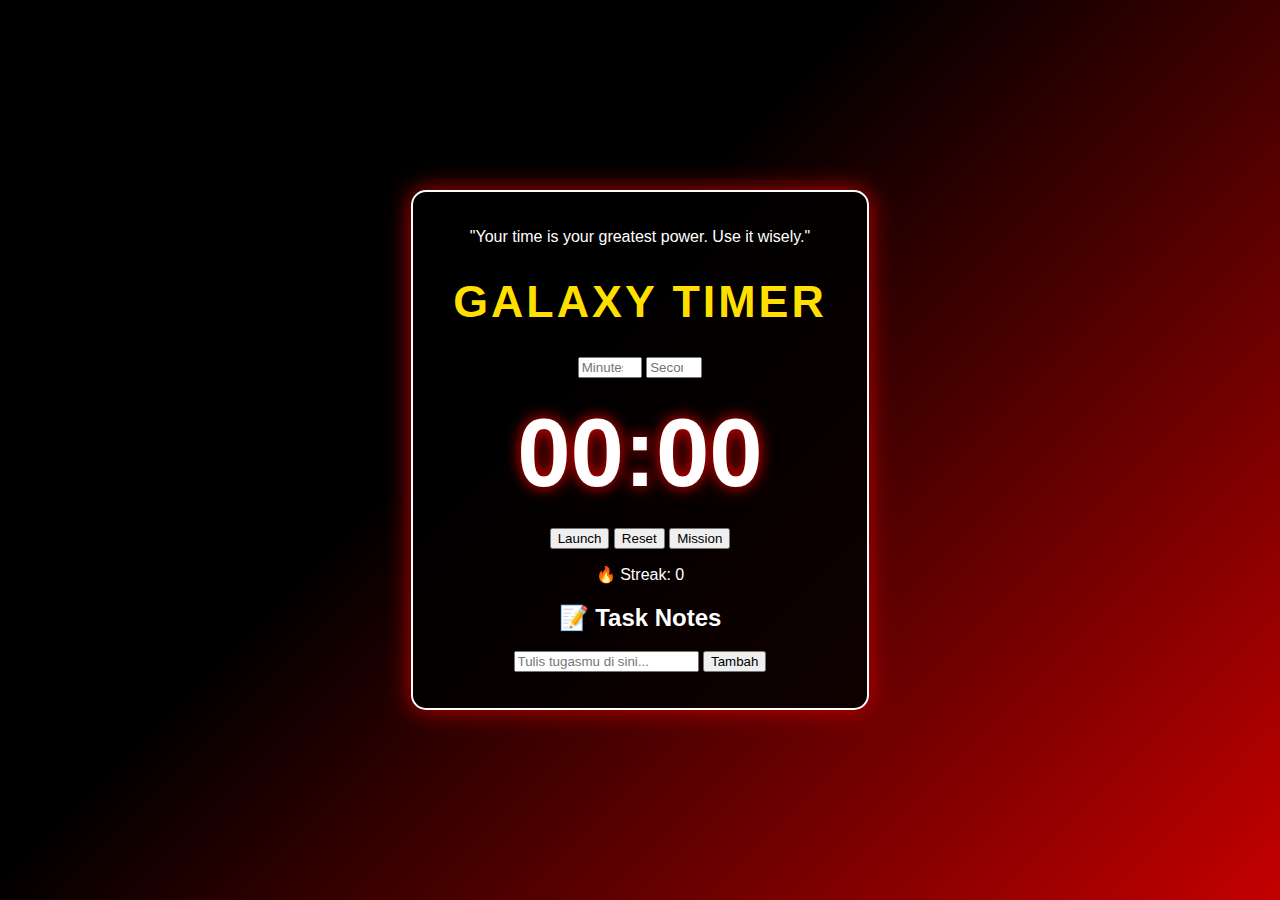
<file: index.html>
<!DOCTYPE html>
<html lang="id">
<head>
    <meta charset="UTF-8">
    <meta name="viewport" content="width=device-width, initial-scale=1.0">
    <title>Galaxy Timer 🌌</title>
    <link rel="stylesheet" href="style.css">
</head>
<body>

<div class="container">
    <!-- === QUOTE MOTIVASI === -->
    <p id="quote" class="quote">"Focus on progress, not perfection."</p>

    <h1>Galaxy Timer</h1>

    <!-- === INPUT WAKTU === -->
    <div class="time-inputs">
        <input type="number" id="minutesInput" min="0" max="120" placeholder="Minutes">
        <input type="number" id="secondsInput" min="0" max="59" placeholder="Seconds">
    </div>

    <!-- === TAMPILAN TIMER === -->
    <div id="timer">00:00</div>

    <!-- === PROGRESS BAR === -->
    <div id="progressBarContainer">
        <div id="progressBar"></div>
    </div>

    <!-- === TOMBOL KONTROL === -->
    <div class="controls">
        <button id="launchBtn">Launch</button>
        <button id="resetBtn">Reset</button>
        <button id="missionBtn">Mission</button>
    </div>

    <!-- === INFORMASI TAMBAHAN === -->
    <div class="stats">
        <p>🔥 Streak: <span id="streakCount">0</span></p>
    </div>

    <!-- === CATATAN / NOTES === -->
    <div class="notes-section">
        <h2>📝 Task Notes</h2>
        <div class="note-input">
            <input type="text" id="noteInput" placeholder="Tulis tugasmu di sini...">
            <button id="addNoteBtn">Tambah</button>
        </div>
        <ul id="noteList"></ul>
    </div>
</div>

<!-- === AUDIO ALARM === -->
<audio id="alarmSound" src="https://www.soundjay.com/buttons/sounds/button-1.mp3" preload="auto"></audio>

<script src="script.js"></script>
</body>
</html>
</file>
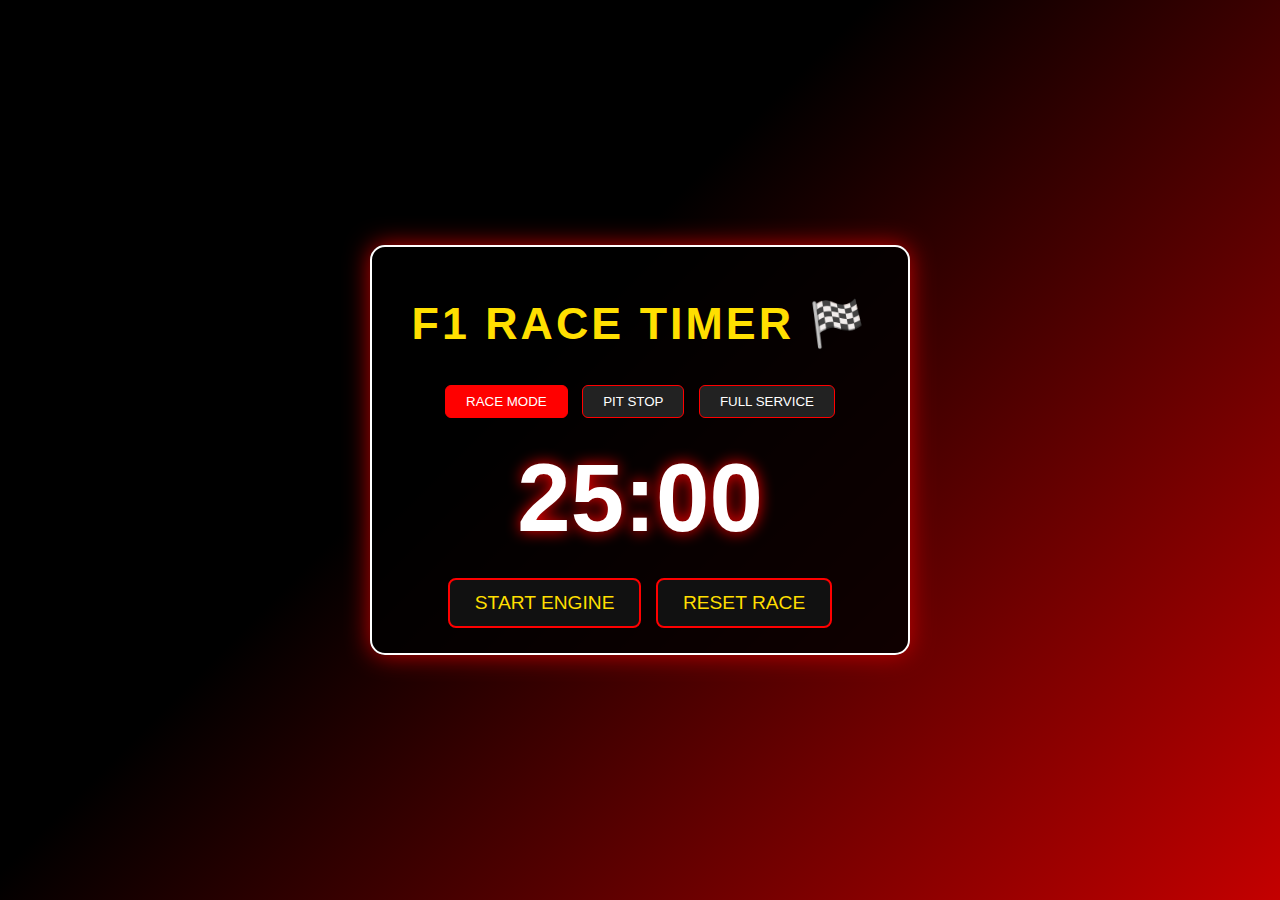
<file: podomoro timer/index.html>
<!DOCTYPE html>
<html lang="id">
<head>
    <meta charset="UTF-8">
    <meta name="viewport" content="width=device-width, initial-scale=1.0">
    <title>Pomodoro Timer</title>
    <link rel="stylesheet" href="style.css">
</head>
<body>

<div class="container">
    <h1>F1 Race Timer 🏁</h1>
    <div class="modes">
        <button id="pomodoroBtn" class="active">Race Mode</button>
        <button id="shortBreakBtn">Pit Stop</button>
        <button id="longBreakBtn">Full Service</button>
    </div>
    <div id="timer">25:00</div>
    <div class="buttons">
        <button id="startBtn">Start Engine</button>
        <button id="resetBtn">Reset Race</button>
    </div>
</div>


<audio id="alarmSound" src="https://www.soundjay.com/buttons/sounds/button-1.mp3" preload="auto"></audio>

<script src="script.js"></script>

</body>
</html>
</file>
<file: style.css>
body {
    background: linear-gradient(135deg, #000 40%, #c40000 100%);
    color: #fff;
    font-family: 'Orbitron', Arial, sans-serif; /* gaya speedometer */
    display: flex;
    justify-content: center;
    align-items: center;
    height: 100vh;
    margin: 0;
    text-align: center;
}

.container {
    background-color: rgba(0,0,0,0.85);
    padding: 20px 40px;
    border-radius: 15px;
    box-shadow: 0 0 25px #c40000;
    border: 2px solid #fff;
}

h1 {
    font-size: 2.8em;
    text-transform: uppercase;
    letter-spacing: 3px;
    color: #ffdf00; /* warna gold ala podium */
}

#timer {
    font-size: 6em;
    font-weight: bold;
    margin: 20px 0;
    color: #fff;
    text-shadow: 0 0 15px #ff0000;
}

.buttons button {
    background-color: #111;
    color: #ffdf00;
    border: 2px solid #ff0000;
    padding: 12px 25px;
    margin: 5px;
    font-size: 1.2em;
    cursor: pointer;
    border-radius: 8px;
    transition: all 0.3s ease;
    text-transform: uppercase;
}

.buttons button:hover {
    background-color: #ff0000;
    color: #fff;
    box-shadow: 0 0 10px #ff0000;
}

.buttons button.active {
    background-color: #ff0000;
    color: #fff;
}

.modes button {
    background-color: #222;
    color: #fff;
    border: 1px solid #ff0000;
    margin: 5px;
    padding: 8px 20px;
    border-radius: 6px;
    text-transform: uppercase;
}

.modes button.active {
    background-color: #ff0000;
}
</file>
<file: podomoro timer/style.css>
body {
    background: linear-gradient(135deg, #000 40%, #c40000 100%);
    color: #fff;
    font-family: 'Orbitron', Arial, sans-serif; /* gaya speedometer */
    display: flex;
    justify-content: center;
    align-items: center;
    height: 100vh;
    margin: 0;
    text-align: center;
}

.container {
    background-color: rgba(0,0,0,0.85);
    padding: 20px 40px;
    border-radius: 15px;
    box-shadow: 0 0 25px #c40000;
    border: 2px solid #fff;
}

h1 {
    font-size: 2.8em;
    text-transform: uppercase;
    letter-spacing: 3px;
    color: #ffdf00; /* warna gold ala podium */
}

#timer {
    font-size: 6em;
    font-weight: bold;
    margin: 20px 0;
    color: #fff;
    text-shadow: 0 0 15px #ff0000;
}

.buttons button {
    background-color: #111;
    color: #ffdf00;
    border: 2px solid #ff0000;
    padding: 12px 25px;
    margin: 5px;
    font-size: 1.2em;
    cursor: pointer;
    border-radius: 8px;
    transition: all 0.3s ease;
    text-transform: uppercase;
}

.buttons button:hover {
    background-color: #ff0000;
    color: #fff;
    box-shadow: 0 0 10px #ff0000;
}

.buttons button.active {
    background-color: #ff0000;
    color: #fff;
}

.modes button {
    background-color: #222;
    color: #fff;
    border: 1px solid #ff0000;
    margin: 5px;
    padding: 8px 20px;
    border-radius: 6px;
    text-transform: uppercase;
}

.modes button.active {
    background-color: #ff0000;
}
</file>
